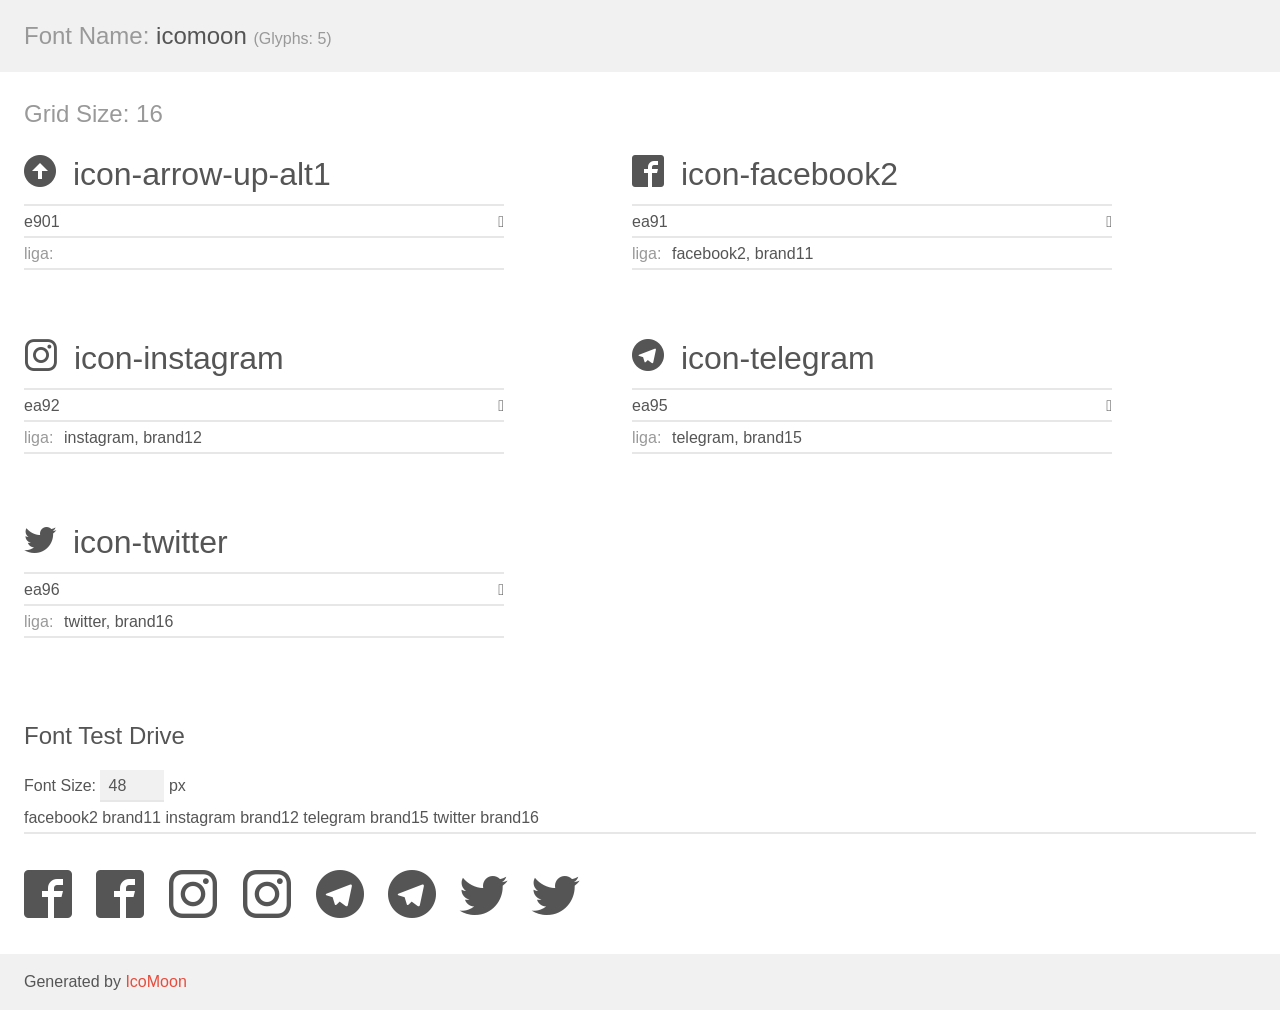
<file: src/icomoon/demo.html>
<!doctype html>
<html>
<head>
    <meta charset="utf-8">
    <title>IcoMoon Demo</title>
    <meta name="description" content="An Icon Font Generated By IcoMoon.io">
    <meta name="viewport" content="width=device-width, initial-scale=1">
    <link rel="stylesheet" href="demo-files/demo.css">
    <link rel="stylesheet" href="style.css"></head>
<body>
    <div class="bgc1 clearfix">
        <h1 class="mhmm mvm"><span class="fgc1">Font Name:</span> icomoon <small class="fgc1">(Glyphs:&nbsp;5)</small></h1>
    </div>
    <div class="clearfix mhl ptl">
        <h1 class="mvm mtn fgc1">Grid Size: 16</h1>
        <div class="glyph fs1">
            <div class="clearfix bshadow0 pbs">
                <span class="icon-arrow-up-alt1"></span>
                <span class="mls"> icon-arrow-up-alt1</span>
            </div>
            <fieldset class="fs0 size1of1 clearfix hidden-false">
                <input type="text" readonly value="e901" class="unit size1of2" />
                <input type="text" maxlength="1" readonly value="&#xe901;" class="unitRight size1of2 talign-right" />
            </fieldset>
            <div class="fs0 bshadow0 clearfix hidden-false">
                <span class="unit pvs fgc1">liga: </span>
                <input type="text" readonly value="" class="liga unitRight" />
            </div>
        </div>
        <div class="glyph fs1">
            <div class="clearfix bshadow0 pbs">
                <span class="icon-facebook2"></span>
                <span class="mls"> icon-facebook2</span>
            </div>
            <fieldset class="fs0 size1of1 clearfix hidden-false">
                <input type="text" readonly value="ea91" class="unit size1of2" />
                <input type="text" maxlength="1" readonly value="&#xea91;" class="unitRight size1of2 talign-right" />
            </fieldset>
            <div class="fs0 bshadow0 clearfix hidden-false">
                <span class="unit pvs fgc1">liga: </span>
                <input type="text" readonly value="facebook2, brand11" class="liga unitRight" />
            </div>
        </div>
        <div class="glyph fs1">
            <div class="clearfix bshadow0 pbs">
                <span class="icon-instagram"></span>
                <span class="mls"> icon-instagram</span>
            </div>
            <fieldset class="fs0 size1of1 clearfix hidden-false">
                <input type="text" readonly value="ea92" class="unit size1of2" />
                <input type="text" maxlength="1" readonly value="&#xea92;" class="unitRight size1of2 talign-right" />
            </fieldset>
            <div class="fs0 bshadow0 clearfix hidden-false">
                <span class="unit pvs fgc1">liga: </span>
                <input type="text" readonly value="instagram, brand12" class="liga unitRight" />
            </div>
        </div>
        <div class="glyph fs1">
            <div class="clearfix bshadow0 pbs">
                <span class="icon-telegram"></span>
                <span class="mls"> icon-telegram</span>
            </div>
            <fieldset class="fs0 size1of1 clearfix hidden-false">
                <input type="text" readonly value="ea95" class="unit size1of2" />
                <input type="text" maxlength="1" readonly value="&#xea95;" class="unitRight size1of2 talign-right" />
            </fieldset>
            <div class="fs0 bshadow0 clearfix hidden-false">
                <span class="unit pvs fgc1">liga: </span>
                <input type="text" readonly value="telegram, brand15" class="liga unitRight" />
            </div>
        </div>
        <div class="glyph fs1">
            <div class="clearfix bshadow0 pbs">
                <span class="icon-twitter"></span>
                <span class="mls"> icon-twitter</span>
            </div>
            <fieldset class="fs0 size1of1 clearfix hidden-false">
                <input type="text" readonly value="ea96" class="unit size1of2" />
                <input type="text" maxlength="1" readonly value="&#xea96;" class="unitRight size1of2 talign-right" />
            </fieldset>
            <div class="fs0 bshadow0 clearfix hidden-false">
                <span class="unit pvs fgc1">liga: </span>
                <input type="text" readonly value="twitter, brand16" class="liga unitRight" />
            </div>
        </div>
    </div>

    <!--[if gt IE 8]><!-->
    <div class="mhl clearfix mbl">
        <h1>Font Test Drive</h1>
        <label>
            Font Size: <input id="fontSize" type="number" class="textbox0 mbm"
            min="8" value="48" />
            px
        </label>
        <input id="testText" type="text" class="phl size1of1 mvl"
        placeholder="Type some text to test..." value="facebook2 brand11 instagram brand12 telegram brand15 twitter brand16"/>
        <div id="testDrive" class="icon-" style="font-family: icomoon">facebook2 brand11 instagram brand12 telegram brand15 twitter brand16&nbsp;
        </div>
    </div>
    <!--<![endif]-->
    <div class="bgc1 clearfix">
        <p class="mhl">Generated by <a href="https://icomoon.io/app">IcoMoon</a></p>
    </div>
    <script src="liga.js"></script>
    <script src="demo-files/demo.js"></script>
</body>
</html>
</file>
<file: src/icomoon/demo-files/demo.css>
body {
  padding: 0;
  margin: 0;
  font-family: sans-serif;
  font-size: 1em;
  line-height: 1.5;
  color: #555;
  background: #fff;
}
h1 {
  font-size: 1.5em;
  font-weight: normal;
}
small {
  font-size: .66666667em;
}
a {
  color: #e74c3c;
  text-decoration: none;
}
a:hover, a:focus {
  box-shadow: 0 1px #e74c3c;
}
.bshadow0, input {
  box-shadow: inset 0 -2px #e7e7e7;
}
input:hover {
  box-shadow: inset 0 -2px #ccc;
}
input, fieldset {
  font-family: sans-serif;
  font-size: 1em;
  margin: 0;
  padding: 0;
  border: 0;
}
input {
  color: inherit;
  line-height: 1.5;
  height: 1.5em;
  padding: .25em 0;
}
input:focus {
  outline: none;
  box-shadow: inset 0 -2px #449fdb;
}
.glyph {
  font-size: 16px;
  width: 15em;
  padding-bottom: 1em;
  margin-right: 4em;
  margin-bottom: 1em;
  float: left;
  overflow: hidden;
}
.liga {
  width: 80%;
  width: calc(100% - 2.5em);
}
.talign-right {
  text-align: right;
}
.talign-center {
  text-align: center;
}
.bgc1 {
  background: #f1f1f1;
}
.fgc1 {
  color: #999;
}
.fgc0 {
  color: #000;
}
p {
  margin-top: 1em;
  margin-bottom: 1em;
}
.mvm {
  margin-top: .75em;
  margin-bottom: .75em;
}
.mtn {
  margin-top: 0;
}
.mtl, .mal {
  margin-top: 1.5em;
}
.mbl, .mal {
  margin-bottom: 1.5em;
}
.mal, .mhl {
  margin-left: 1.5em;
  margin-right: 1.5em;
}
.mhmm {
  margin-left: 1em;
  margin-right: 1em;
}
.mls {
  margin-left: .25em;
}
.ptl {
  padding-top: 1.5em;
}
.pbs, .pvs {
  padding-bottom: .25em;
}
.pvs, .pts {
  padding-top: .25em;
}
.unit {
  float: left;
}
.unitRight {
  float: right;
}
.size1of2 {
  width: 50%;
}
.size1of1 {
  width: 100%;
}
.clearfix:before, .clearfix:after {
  content: " ";
  display: table;
}
.clearfix:after {
  clear: both;
}
.hidden-true {
  display: none;
}
.textbox0 {
  width: 3em;
  background: #f1f1f1;
  padding: .25em .5em;
  line-height: 1.5;
  height: 1.5em;
}
#testDrive {
  display: block;
  padding-top: 24px;
  line-height: 1.5;
}
.fs0 {
  font-size: 16px;
}
.fs1 {
  font-size: 32px;
}
</file>
<file: src/icomoon/style.css>
@font-face {
  font-family: 'icomoon';
  src:  url('fonts/icomoon.eot?hpmicw');
  src:  url('fonts/icomoon.eot?hpmicw#iefix') format('embedded-opentype'),
    url('fonts/icomoon.ttf?hpmicw') format('truetype'),
    url('fonts/icomoon.woff?hpmicw') format('woff'),
    url('fonts/icomoon.svg?hpmicw#icomoon') format('svg');
  font-weight: normal;
  font-style: normal;
  font-display: block;
}

[class^="icon-"], [class*=" icon-"] {
  /* use !important to prevent issues with browser extensions that change fonts */
  font-family: 'icomoon' !important;
  speak: never;
  font-style: normal;
  font-weight: normal;
  font-variant: normal;
  text-transform: none;
  line-height: 1;
  
  /* Enable Ligatures ================ */
  letter-spacing: 0;
  -webkit-font-feature-settings: "liga";
  -moz-font-feature-settings: "liga=1";
  -moz-font-feature-settings: "liga";
  -ms-font-feature-settings: "liga" 1;
  font-feature-settings: "liga";
  -webkit-font-variant-ligatures: discretionary-ligatures;
  font-variant-ligatures: discretionary-ligatures;

  /* Better Font Rendering =========== */
  -webkit-font-smoothing: antialiased;
  -moz-osx-font-smoothing: grayscale;
}

.icon-arrow-up-alt1:before {
  content: "\e901";
}
.icon-facebook2:before {
  content: "\ea91";
}
.icon-instagram:before {
  content: "\ea92";
}
.icon-telegram:before {
  content: "\ea95";
}
.icon-twitter:before {
  content: "\ea96";
}
</file>
